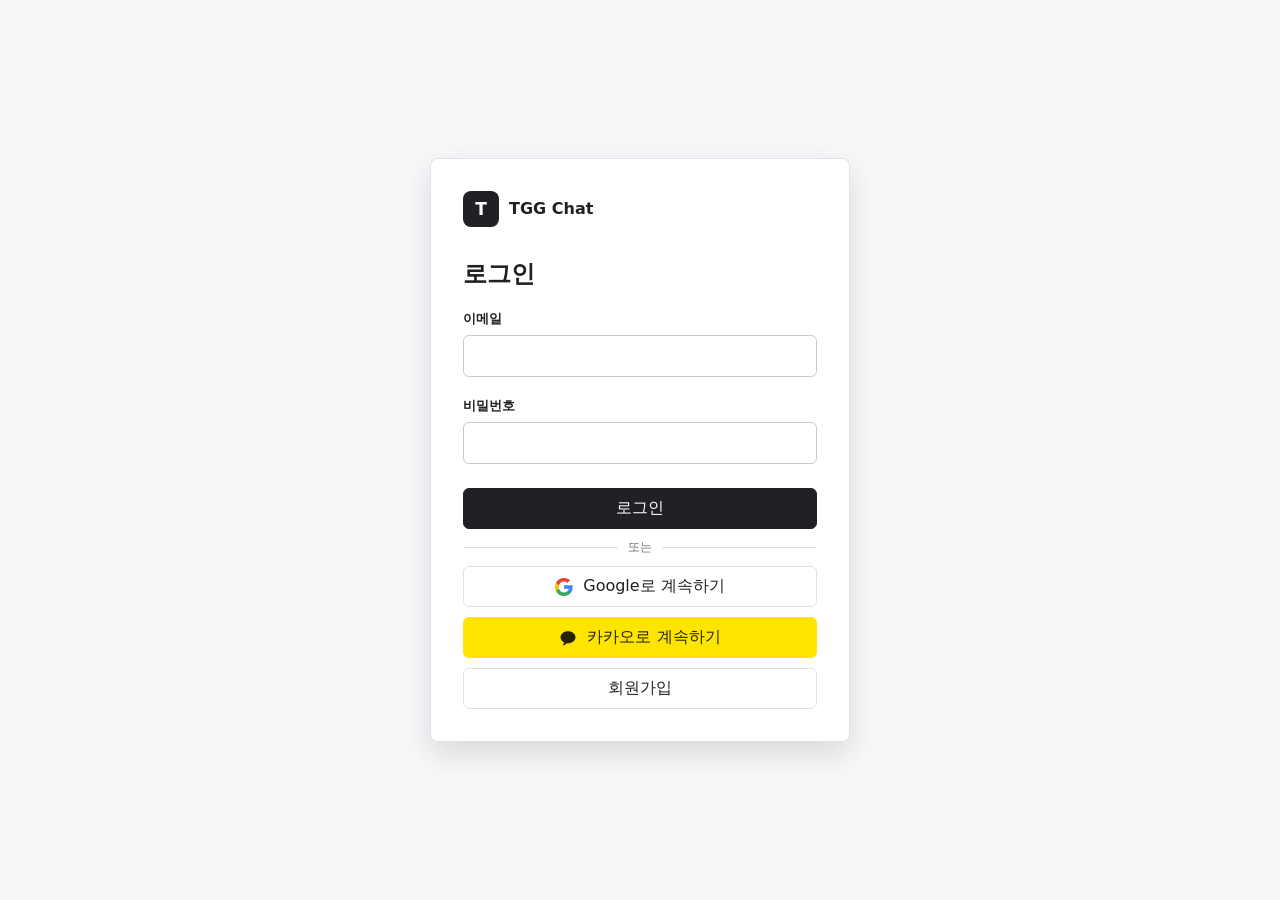
<file: index.html>
<!doctype html>
<html lang="ko">
<head>
  <meta charset="utf-8" />
  <meta name="viewport" content="width=device-width, initial-scale=1" />
  <title>TGG Chat | 로그인</title>
  <link rel="stylesheet" href="css/auth.css" />
  <script src="js/auth.js" defer></script>
</head>
<body>
  <main class="auth-page">
    <section class="auth-shell" aria-labelledby="auth-title">
      <header class="auth-header">
        <span class="auth-brand-mark" aria-hidden="true">T</span>
        <span class="auth-brand-name">TGG Chat</span>
      </header>

      <form class="auth-form" id="login-form">
        <div class="auth-heading">
          <h1 id="auth-title">로그인</h1>
        </div>

        <div class="form-field">
          <label for="login-email">이메일</label>
          <input
            id="login-email"
            name="email"
            type="text"
            inputmode="email"
            autocomplete="email"
            maxlength="254"
            required
          />
        </div>

        <div class="form-field">
          <label for="login-password">비밀번호</label>
          <input
            id="login-password"
            name="password"
            type="password"
            autocomplete="current-password"
            required
          />
        </div>

        <div class="auth-actions">
          <button class="btn btn-primary" type="submit" id="login-submit">로그인</button>
          <div class="auth-divider" role="separator"><span>또는</span></div>
          <button class="btn btn-google" type="button" id="google-login">
            <svg class="google-icon" viewBox="0 0 18 18" aria-hidden="true">
              <path fill="#4285F4" d="M17.64 9.205c0-.638-.057-1.252-.164-1.841H9v3.482h4.844a4.14 4.14 0 0 1-1.797 2.715v2.258h2.909c1.702-1.567 2.684-3.874 2.684-6.614Z" />
              <path fill="#34A853" d="M9 18c2.43 0 4.468-.806 5.956-2.181l-2.909-2.258c-.806.54-1.835.859-3.047.859-2.344 0-4.328-1.584-5.037-3.71H.956v2.332A9 9 0 0 0 9 18Z" />
              <path fill="#FBBC05" d="M3.963 10.71A5.41 5.41 0 0 1 3.681 9c0-.593.102-1.169.282-1.71V4.958H.956A9 9 0 0 0 0 9c0 1.45.347 2.824.956 4.042l3.007-2.332Z" />
              <path fill="#EA4335" d="M9 3.58c1.322 0 2.508.454 3.441 1.346l2.581-2.581C13.464.892 11.426 0 9 0A9 9 0 0 0 .956 4.958L3.963 7.29C4.672 5.164 6.656 3.58 9 3.58Z" />
            </svg>
            <span>Google로 계속하기</span>
          </button>
          <button class="btn btn-kakao" type="button" id="kakao-login">
            <svg class="kakao-icon" viewBox="0 0 24 24" aria-hidden="true">
              <path d="M12 3C6.477 3 2 6.582 2 11c0 2.875 1.897 5.397 4.742 6.807L5.68 21.7c-.094.344.299.617.59.41l4.662-3.108c.35.033.706.05 1.068.05 5.523 0 10-3.582 10-8S17.523 3 12 3Z" />
            </svg>
            <span>카카오로 계속하기</span>
          </button>
          <button class="btn" type="button" id="show-signup">회원가입</button>
        </div>
      </form>

      <form class="auth-form" id="signup-form" hidden>
        <div class="auth-heading">
          <h1>회원가입</h1>
        </div>

        <div class="form-field">
          <label for="signup-email">이메일</label>
          <input
            id="signup-email"
            name="email"
            type="text"
            inputmode="email"
            autocomplete="email"
            maxlength="254"
            required
          />
        </div>

        <div class="form-field">
          <label for="signup-password">비밀번호</label>
          <input
            id="signup-password"
            name="password"
            type="password"
            autocomplete="new-password"
            required
          />
        </div>

        <div class="form-field">
          <label for="signup-username">유저명</label>
          <input
            id="signup-username"
            name="username"
            type="text"
            autocomplete="username"
            maxlength="50"
            required
          />
        </div>

        <div class="auth-actions">
          <button class="btn btn-primary" type="submit" id="signup-submit">회원가입</button>
          <button class="btn" type="button" id="show-login">로그인으로 돌아가기</button>
        </div>
      </form>
    </section>

    <div class="dialog-backdrop" id="error-dialog" hidden>
      <section
        class="error-dialog"
        role="alertdialog"
        aria-modal="true"
        aria-label="오류"
        aria-describedby="error-message"
      >
        <p id="error-message"></p>
        <button class="btn btn-primary" type="button" id="error-confirm">확인</button>
      </section>
    </div>
    <div class="dialog-backdrop" id="signup-success-dialog" hidden>
      <section
        class="signup-success-dialog"
        role="dialog"
        aria-modal="true"
        aria-label="회원가입 성공"
        aria-describedby="signup-success-message"
      >
        <p id="signup-success-message">회원가입이 완료되었습니다.</p>
        <button class="btn btn-primary" type="button" id="signup-success-confirm">확인</button>
      </section>
    </div>
  </main>
</body>
</html>
</file>
<file: css/auth.css>
:root {
  color-scheme: light;
  --background: #f7f8fa;
  --foreground: #202124;
  --card: #ffffff;
  --card-foreground: #202124;
  --primary: #202124;
  --primary-foreground: #ffffff;
  --muted: #eef0f2;
  --muted-foreground: #6b7078;
  --accent: #e2f1ec;
  --accent-foreground: #173f34;
  --destructive: #b3261e;
  --border: #dfe2e6;
  --input: #c8ccd1;
  --ring: #247a63;
}

* {
  box-sizing: border-box;
}

html,
body {
  width: 100%;
  min-width: 320px;
  min-height: 100%;
  margin: 0;
}

body {
  background: var(--background);
  color: var(--foreground);
  font-family: Inter, Pretendard, "Noto Sans KR", system-ui, -apple-system, BlinkMacSystemFont, "Segoe UI", sans-serif;
}

button,
input {
  font: inherit;
}

button:focus-visible,
input:focus-visible {
  outline: 2px solid var(--ring);
  outline-offset: 2px;
}

[hidden] {
  display: none !important;
}

.auth-page {
  min-height: 100vh;
  display: grid;
  place-items: center;
  padding: 24px;
}

.auth-shell {
  width: min(100%, 420px);
  padding: 32px;
  border: 1px solid var(--border);
  border-radius: 8px;
  background: var(--card);
  color: var(--card-foreground);
  box-shadow: 0 12px 32px color-mix(in srgb, var(--foreground) 14%, transparent);
}

.auth-header {
  display: flex;
  align-items: center;
  gap: 10px;
  margin-bottom: 32px;
}

.auth-brand-mark {
  width: 36px;
  height: 36px;
  display: inline-grid;
  place-items: center;
  border-radius: 8px;
  background: var(--primary);
  color: var(--primary-foreground);
  font-size: 17px;
  font-weight: 700;
}

.auth-brand-name {
  font-size: 16px;
  font-weight: 700;
}

.auth-form {
  display: grid;
  gap: 20px;
}

.auth-heading h1 {
  margin: 0;
  font-size: 24px;
  line-height: 1.3;
  letter-spacing: 0;
}

.form-field {
  display: grid;
  gap: 7px;
}

.form-field label {
  font-size: 13px;
  font-weight: 600;
}

.form-field input {
  width: 100%;
  min-height: 42px;
  padding: 9px 11px;
  border: 1px solid var(--input);
  border-radius: 6px;
  background: var(--card);
  color: var(--card-foreground);
}

.form-field input:hover {
  border-color: var(--muted-foreground);
}

.form-field input:focus {
  border-color: var(--ring);
}

.auth-actions {
  display: grid;
  gap: 10px;
  margin-top: 4px;
}

.auth-divider {
  display: flex;
  align-items: center;
  gap: 10px;
  color: var(--muted-foreground);
  font-size: 12px;
}

.auth-divider::before,
.auth-divider::after {
  content: "";
  height: 1px;
  flex: 1;
  background: var(--border);
}

.btn {
  min-height: 40px;
  display: inline-flex;
  align-items: center;
  justify-content: center;
  padding: 9px 14px;
  border: 1px solid var(--border);
  border-radius: 6px;
  background: var(--card);
  color: var(--card-foreground);
  cursor: pointer;
}

.btn:hover:not(:disabled) {
  background: var(--accent);
  color: var(--accent-foreground);
}

.btn:disabled {
  cursor: wait;
  opacity: 0.55;
}

.btn-primary {
  border-color: var(--primary);
  background: var(--primary);
  color: var(--primary-foreground);
}

.btn-primary:hover:not(:disabled) {
  background: color-mix(in srgb, var(--primary) 88%, var(--background));
  color: var(--primary-foreground);
}

.btn-google,
.btn-kakao {
  gap: 10px;
  font-weight: 500;
}

.btn-kakao {
  border-color: #fee500;
  background: #fee500;
  color: rgb(0 0 0 / 85%);
}

.btn-google:hover:not(:disabled) {
  border-color: #c7d2fe;
  background: #f1f5ff;
  color: var(--card-foreground);
}

.btn-kakao:hover:not(:disabled) {
  border-color: #f5dc00;
  background: #f5dc00;
  color: rgb(0 0 0 / 85%);
}

#show-signup:hover:not(:disabled) {
  border-color: var(--border);
  background: var(--accent);
  color: var(--accent-foreground);
}

.google-icon,
.kakao-icon {
  width: 18px;
  height: 18px;
  flex: 0 0 auto;
}

.kakao-icon {
  fill: currentColor;
}

.dialog-backdrop {
  position: fixed;
  inset: 0;
  z-index: 100;
  display: grid;
  place-items: center;
  padding: 24px;
  background: rgb(32 33 36 / 36%);
}

.error-dialog,
.signup-success-dialog {
  width: min(100%, 380px);
  padding: 24px;
  border: 1px solid var(--border);
  border-radius: 8px;
  background: #ffffff;
  color: var(--card-foreground);
  box-shadow: 0 18px 48px rgb(32 33 36 / 24%);
}

.error-dialog p,
.signup-success-dialog p {
  margin: 0 0 22px;
  color: var(--muted-foreground);
  line-height: 1.55;
  overflow-wrap: anywhere;
}

.error-dialog .btn,
.signup-success-dialog .btn {
  width: 100%;
}

@media (max-width: 520px) {
  .auth-page {
    padding: 16px;
  }

  .auth-shell {
    padding: 24px 20px;
  }
}
</file>
